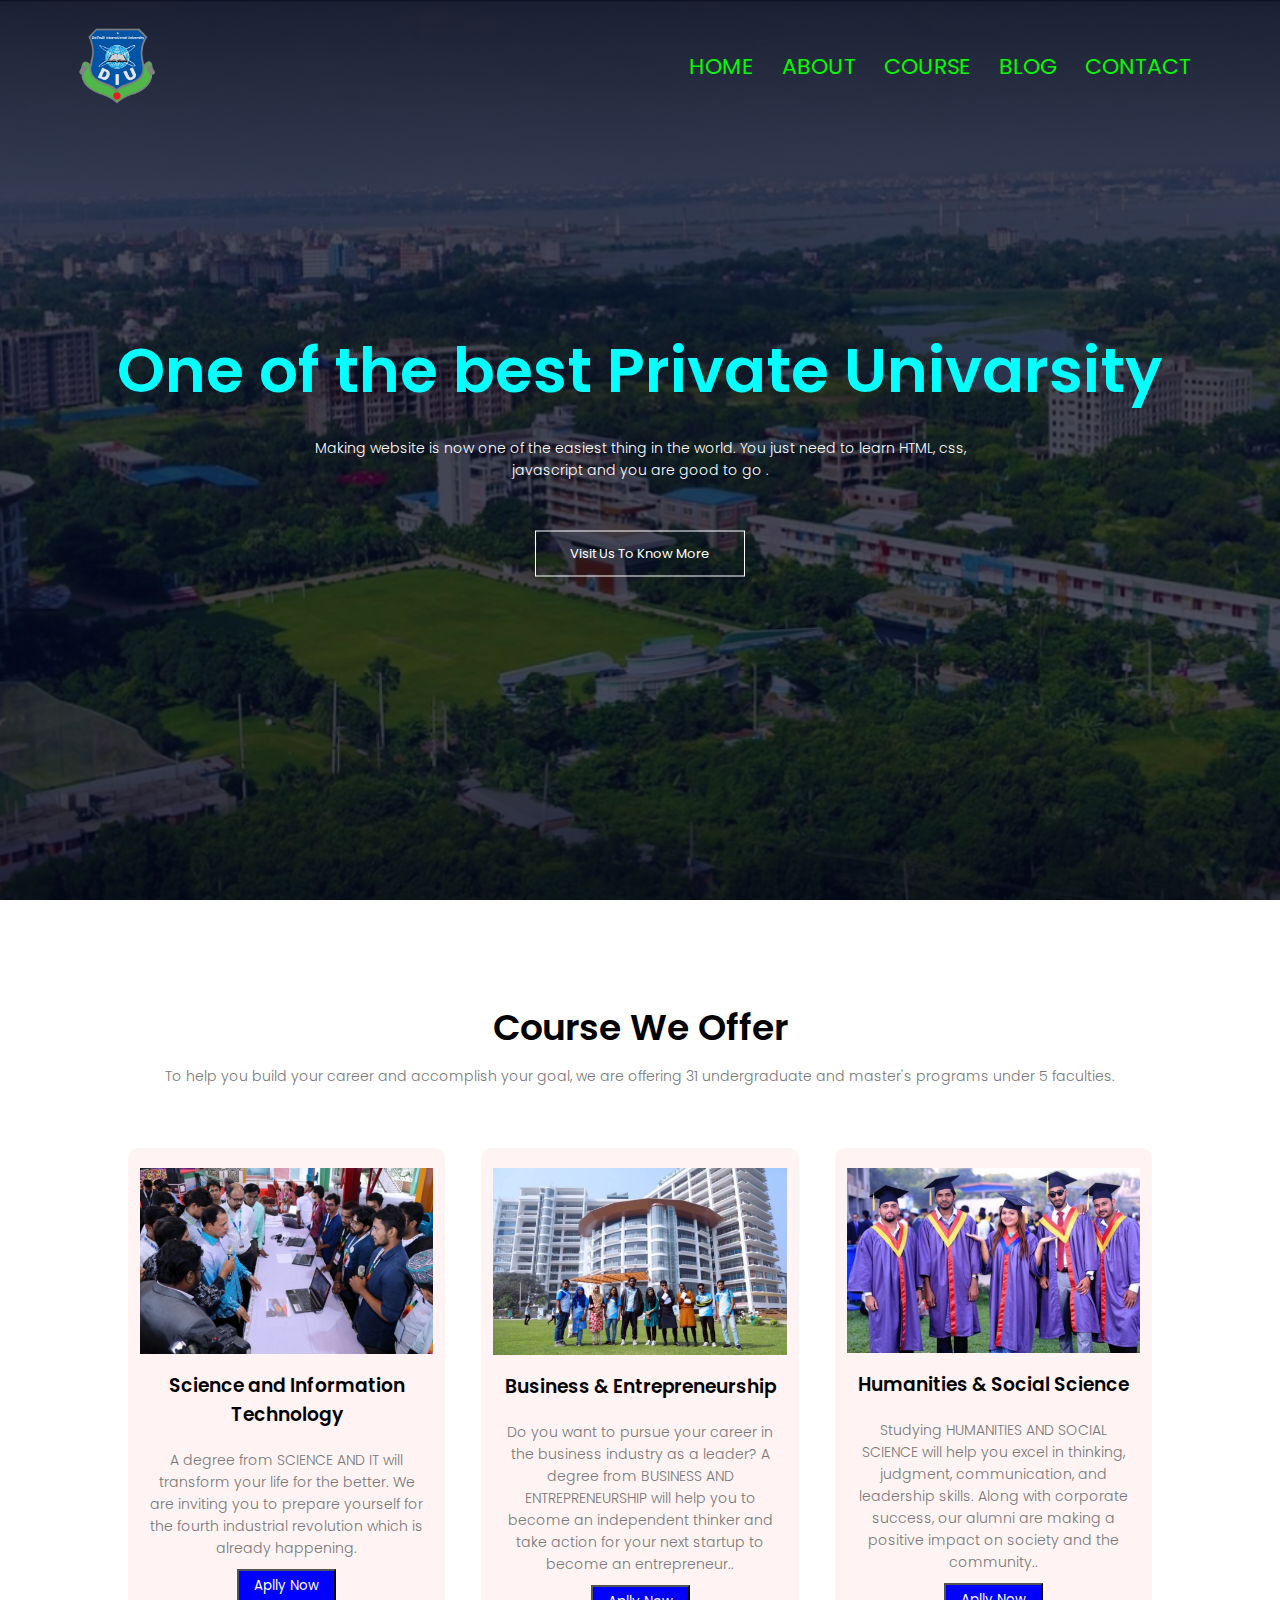
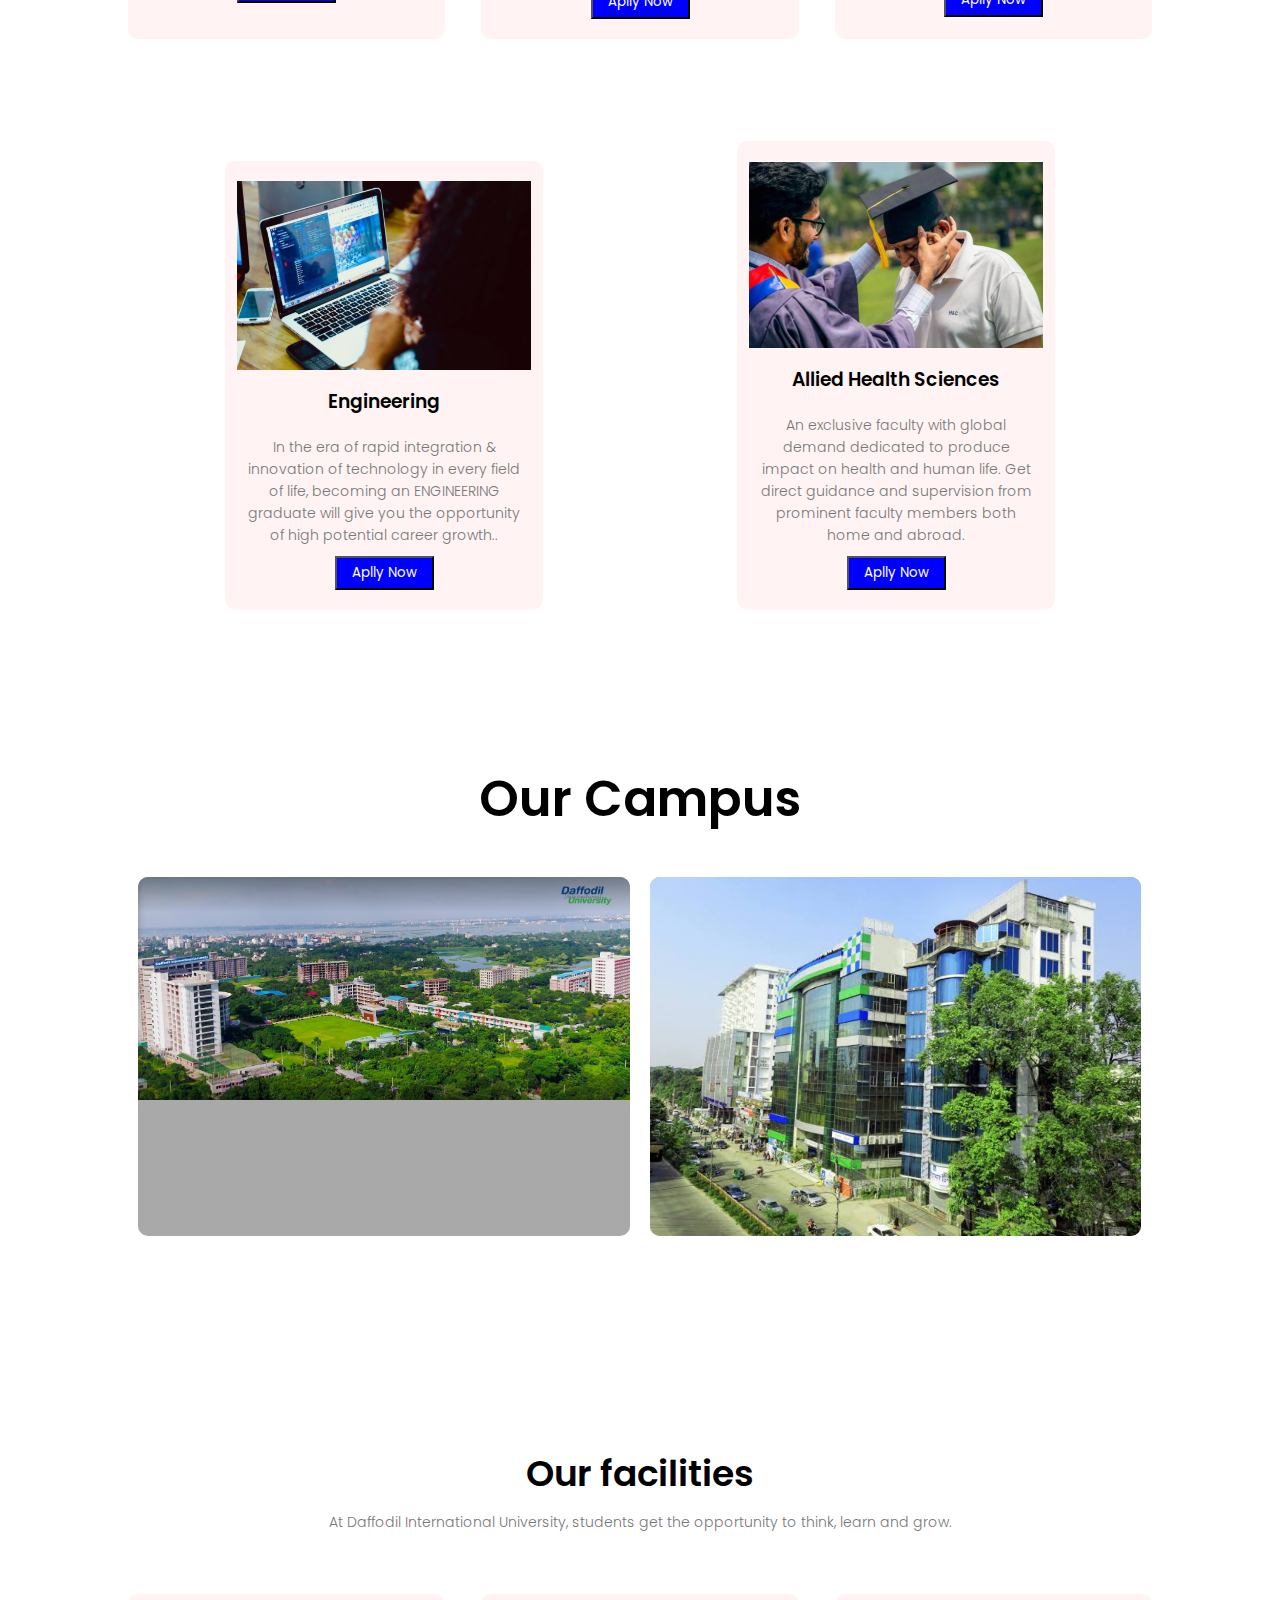
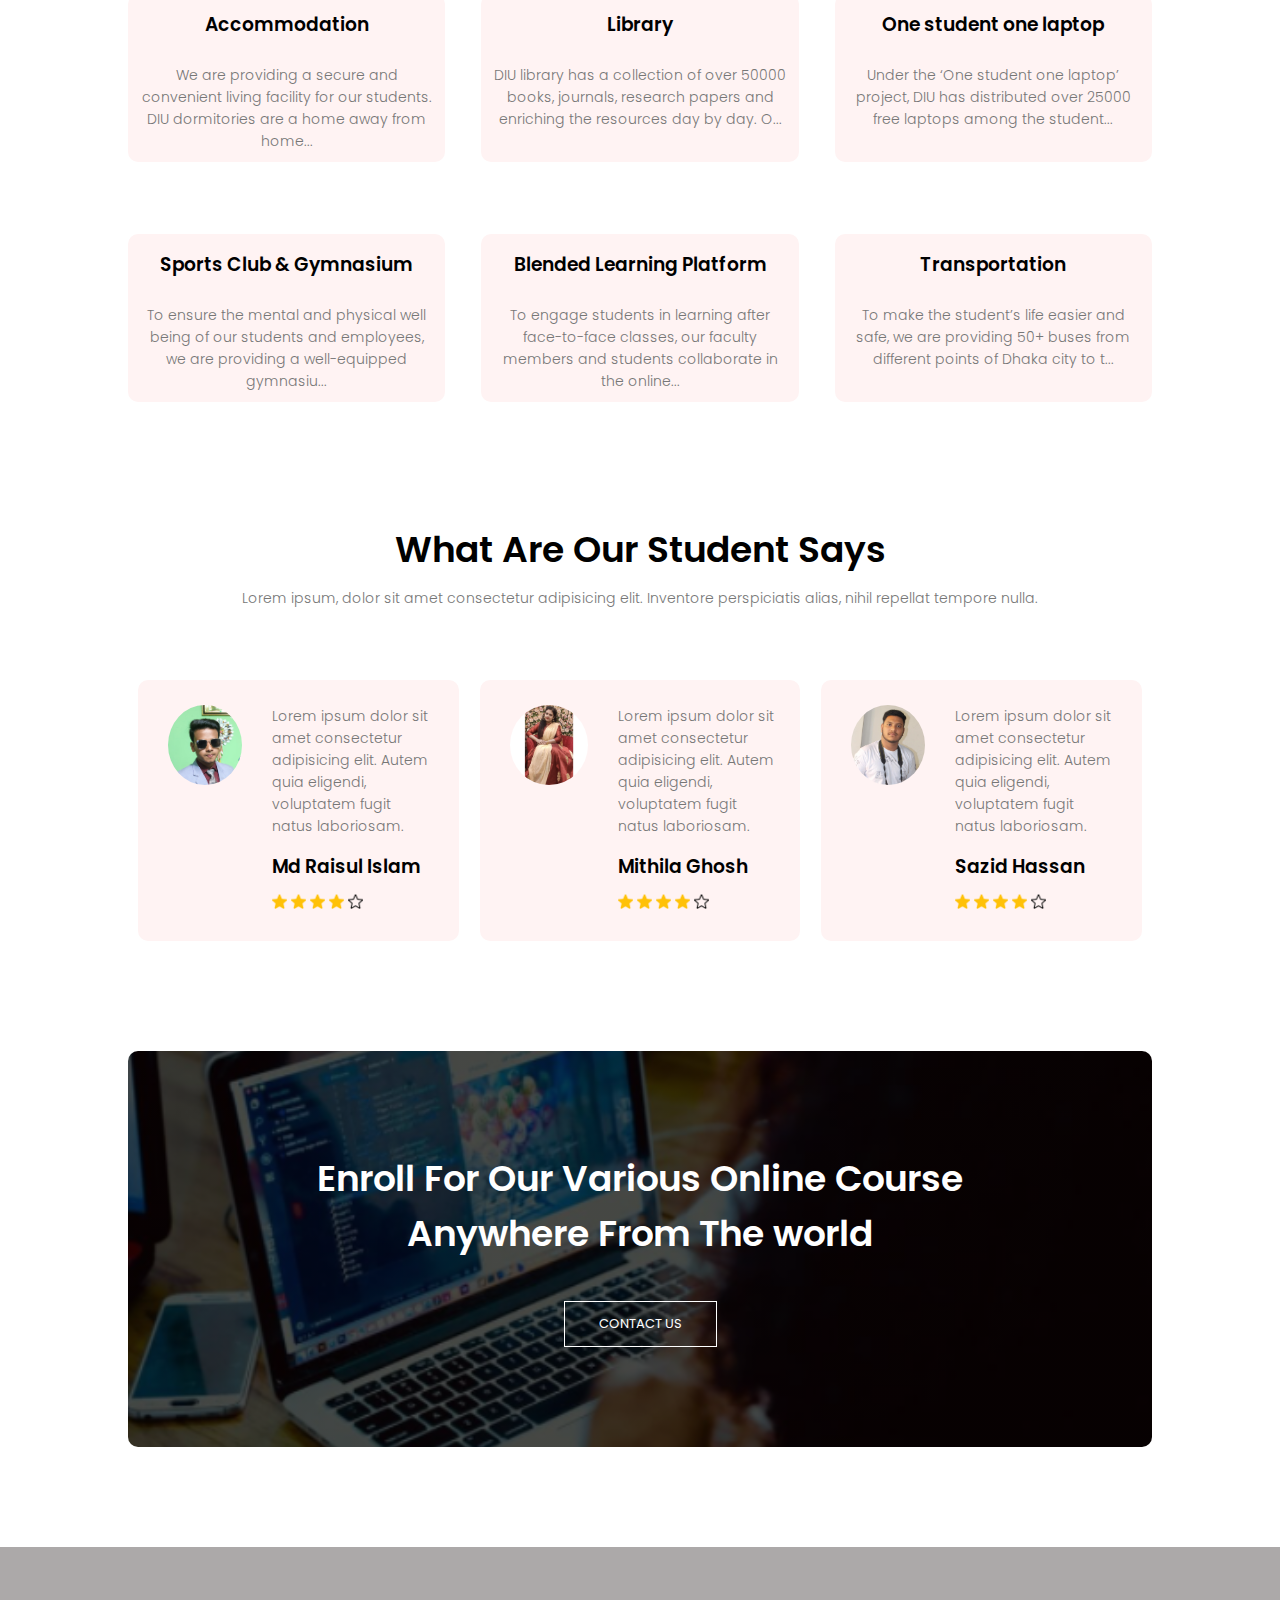
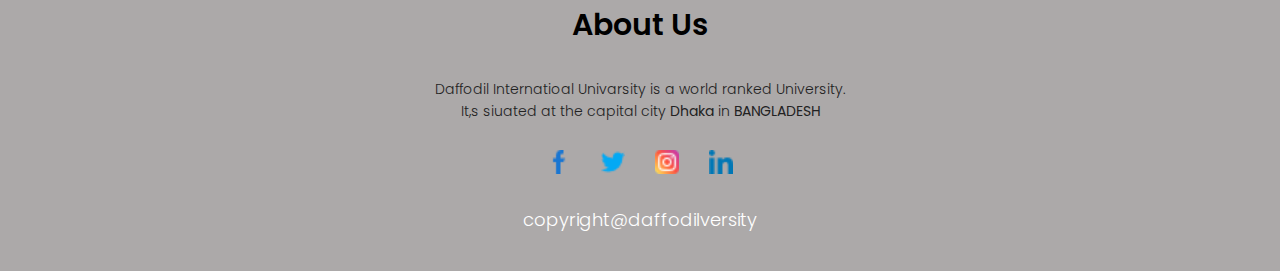
<file: index.html>
<!DOCTYPE html>
<html lang="en">
<head>
    <meta charset="UTF-8">
    <meta http-equiv="X-UA-Compatible" content="IE=edge">
    <meta name="viewport" content="width=device-width, initial-scale=1.0">
    <title>University website design</title>
    <link rel="stylesheet" href="style.css">
    <link rel="stylesheet" href="responsiv.css">
    <link rel="preconnect" href="https://fonts.googleapis.com">
<link rel="preconnect" href="https://fonts.gstatic.com" crossorigin>
<link href="https://fonts.googleapis.com/css2?family=Poppins:ital,wght@0,100;0,300;0,400;0,600;0,700;1,200&display=swap" rel="stylesheet">


</head>
<body>
    <section class="header">
        <nav>
            <a href="index.html"><img src="image/logo.jpg"></a>
            <div class="nav-links"  id="navlinks">
                <img class="icon" src="image/closeicon.png" onclick="hidemenu()">
                <ul>
                    <li><a href="index.html">HOME</a></li>
                    <li><a href="about.html">ABOUT</a></li>
                    <li><a href="course.html">COURSE</a></li>
                    <li><a href="blog.html">BLOG</a></li>
                    <li><a href="contact.html">CONTACT</a></li>
                </ul>
            </div>
            <img class="menu" src="image/menu icon.png" onclick="showmenu()">
        </nav>
        <div class="text-box">
            <h1>One of the best Private Univarsity</h1>
            <p>Making website is now one of the easiest thing in the world. You just need to learn HTML, css, <br>javascript and you are good to go .</p>
            <a href="" class="hero-btn">Visit Us To Know More</a>
        </div>

    </section>

    <!--course-->

    <section class="course">
        <h1>Course We Offer</h1>
        <p>To help you build your career and accomplish your goal, we are offering 31 undergraduate and master's programs under 5 faculties.</p>

        <div class="row">
            <div class="course-col">
                <img class="fac-img" src="image/sci.png">
                <h3>Science and Information Technology</h3>
                <p>A degree from SCIENCE AND IT will transform your life for the better. We are inviting you to prepare yourself for the fourth industrial revolution which is already happening.</p>
                <button>Aplly Now</button>
            </div>
            <div class="course-col">
                <img class="fac-img" src="image/bba.png">
                <h3>Business & Entrepreneurship</h3>
                <p>Do you want to pursue your career in the business industry as a leader? A degree from BUSINESS AND ENTREPRENEURSHIP will help you to become an independent thinker and take action for your next startup to become an entrepreneur..</p>
                <button>Aplly Now</button>
            </div>
            <div class="course-col">
                <img class="fac-img" src="image/hum.png">
                <h3>Humanities & Social Science</h3>
                <p>Studying HUMANITIES AND SOCIAL SCIENCE will help you excel in thinking, judgment, communication, and leadership skills. Along with corporate success, our alumni are making a positive impact on society and the community..</p>
                <button>Aplly Now</button>
            </div>

        </div>

        <div class="row">

            <div class=" co-col"  class="course-col">
                <img class="fac-img" src="image/ban.png">
                <h3>Engineering</h3>
                <p>In the era of rapid integration & innovation of technology in every field of life, becoming an ENGINEERING graduate will give you the opportunity of high potential career growth..</p>
                <button>Aplly Now</button>
            </div>
            <div class=" co-col" class="course-col">
                <img class="fac-img" src="image/ald.png">
                <h3>Allied Health Sciences</h3>
                <p>An exclusive faculty with global demand dedicated to produce impact on health and human life. Get direct guidance and supervision from prominent faculty members both home and abroad.</p>
                <button>Aplly Now</button>
            </div>


        </div>

    </section>


    <!--Campus-->

    <section class="campus">
        <h1 class="campus-item">Our Campus</h1>
        <div class="campus-row">
            <div class="campus-col">
                <img src="image/per cam.png">
                <div class="layer">
                    <h3>ASHULIA</h3>
                </div>
            </div>

            <div class="campus-col">
                <img src="image/main cam.png">
                <div class="layer">
                    <h3>DHANMONDI</h3>
                </div>
            </div>
        </div>

    </section>


        <!--facilities-->

        <section class="facilities">
            <h1>Our facilities</h1>
            <p>At Daffodil International University, students get the opportunity to think, learn and grow.</p>
            <div class="row">

                <div class="facilities-col">
                    <h3>Accommodation</h3>
                    <p>We are providing a secure and convenient living facility for our students. DIU dormitories are a home away from home...</p>
                </div>

                <div class="facilities-col">
                    <h3>Library</h3>
                    <p>DIU library has a collection of over 50000 books, journals, research papers and enriching the resources day by day. O...</p>
                </div>

                <div class="facilities-col">
                    <h3>One student one laptop</h3>
                    <p>Under the ‘One student one laptop’ project, DIU has distributed over 25000 free laptops among the student...</p>
                </div>




            </div>
            <div class="row">

                <div class="facilities-col">
                    <h3>Sports Club & Gymnasium</h3>
                    <p>To ensure the mental and physical well being of our students and employees, we are providing a well-equipped gymnasiu...</p>
                </div>

                <div class="facilities-col">
                    <h3>Blended Learning Platform</h3>
                    <p>To engage students in learning after face-to-face classes, our faculty members and students collaborate in the online...</p>
                </div>

                <div class="facilities-col">
                    <h3>Transportation</h3>
                    <p>To make the student’s life easier and safe, we are providing 50+ buses from different points of Dhaka city to t...</p>
                </div>

            </div>


        </section>


        <!--testimonials-->

        <section class="testimonial">
            <h1>What Are Our Student Says</h1>
            <p>Lorem ipsum, dolor sit amet consectetur adipisicing elit. Inventore perspiciatis alias, nihil repellat tempore nulla.</p>

            <div class="row">

                <div class="testimonial-col">
                    <img class="pro-pic" src="image/hridoy.jpg">
                    <div>
                        <p>Lorem ipsum dolor sit amet consectetur adipisicing elit. Autem quia eligendi, voluptatem fugit natus laboriosam.</p>
                        <h3>Md Raisul Islam</h3>
                        <img class="star-icon" src="image/star.png">
                        <img class="star-icon" src="image/star.png">
                        <img class="star-icon" src="image/star.png">
                        <img class="star-icon" src="image/star.png">
                        <img class="star-icon" src="image/star (1).png">
                    </div>
                    
                </div>

                <div class="testimonial-col">
                    <img class="pro-pic" src="image/mithila.jpg">
                    <div>
                        <p>Lorem ipsum dolor sit amet consectetur adipisicing elit. Autem quia eligendi, voluptatem fugit natus laboriosam.</p>
                        <h3>Mithila Ghosh</h3>
                        <img class="star-icon" src="image/star.png">
                        <img class="star-icon" src="image/star.png">
                        <img class="star-icon" src="image/star.png">
                        <img class="star-icon" src="image/star.png">
                        <img class="star-icon" src="image/star (1).png">
                    </div>
                </div>
                <div class="testimonial-col">
                    <img class="pro-pic" src="image/sajid.jpg">
                    <div>
                        <p>Lorem ipsum dolor sit amet consectetur adipisicing elit. Autem quia eligendi, voluptatem fugit natus laboriosam.</p>
                        <h3>Sazid Hassan</h3>
                        <img class="star-icon" src="image/star.png">
                        <img class="star-icon" src="image/star.png">
                        <img class="star-icon" src="image/star.png">
                        <img class="star-icon" src="image/star.png">
                        <img class="star-icon" src="image/star (1).png">
                    </div>
                </div>

            </div>


        </section>

        <!--callto action -->


            <section class="cta">
                <h1>Enroll For Our Various Online Course <br> Anywhere From The world</h1>
                <a class="hero-btn" href="">CONTACT US</a>
            </section>



            <!--footer-->

            <section class="footer">
                <h3>About Us</h3>
                <p>Daffodil Internatioal Univarsity  is a world ranked University.<br>It,s siuated at the capital city <b>Dhaka</b> in <b>BANGLADESH</b>
                </p>
                <div>
                    <img src="image/facebook.png">
                    <img src="image/twitter (1).png">
                    <img src="image/instagram.png">
                    <img src="image/linkedin.png">
                    <p class="copyright">copyright@daffodilversity</p>
                </div>
            </section>












<!--     javascript file   -->



    <script>
        var navlinks = document.getElementById("navlinks")
        function showmenu(){
            navlinks.style.right = "0";
        }
        function hidemenu(){
            navlinks.style.right = "-200";
        }
    </script>
    
</body>
</html>
</file>
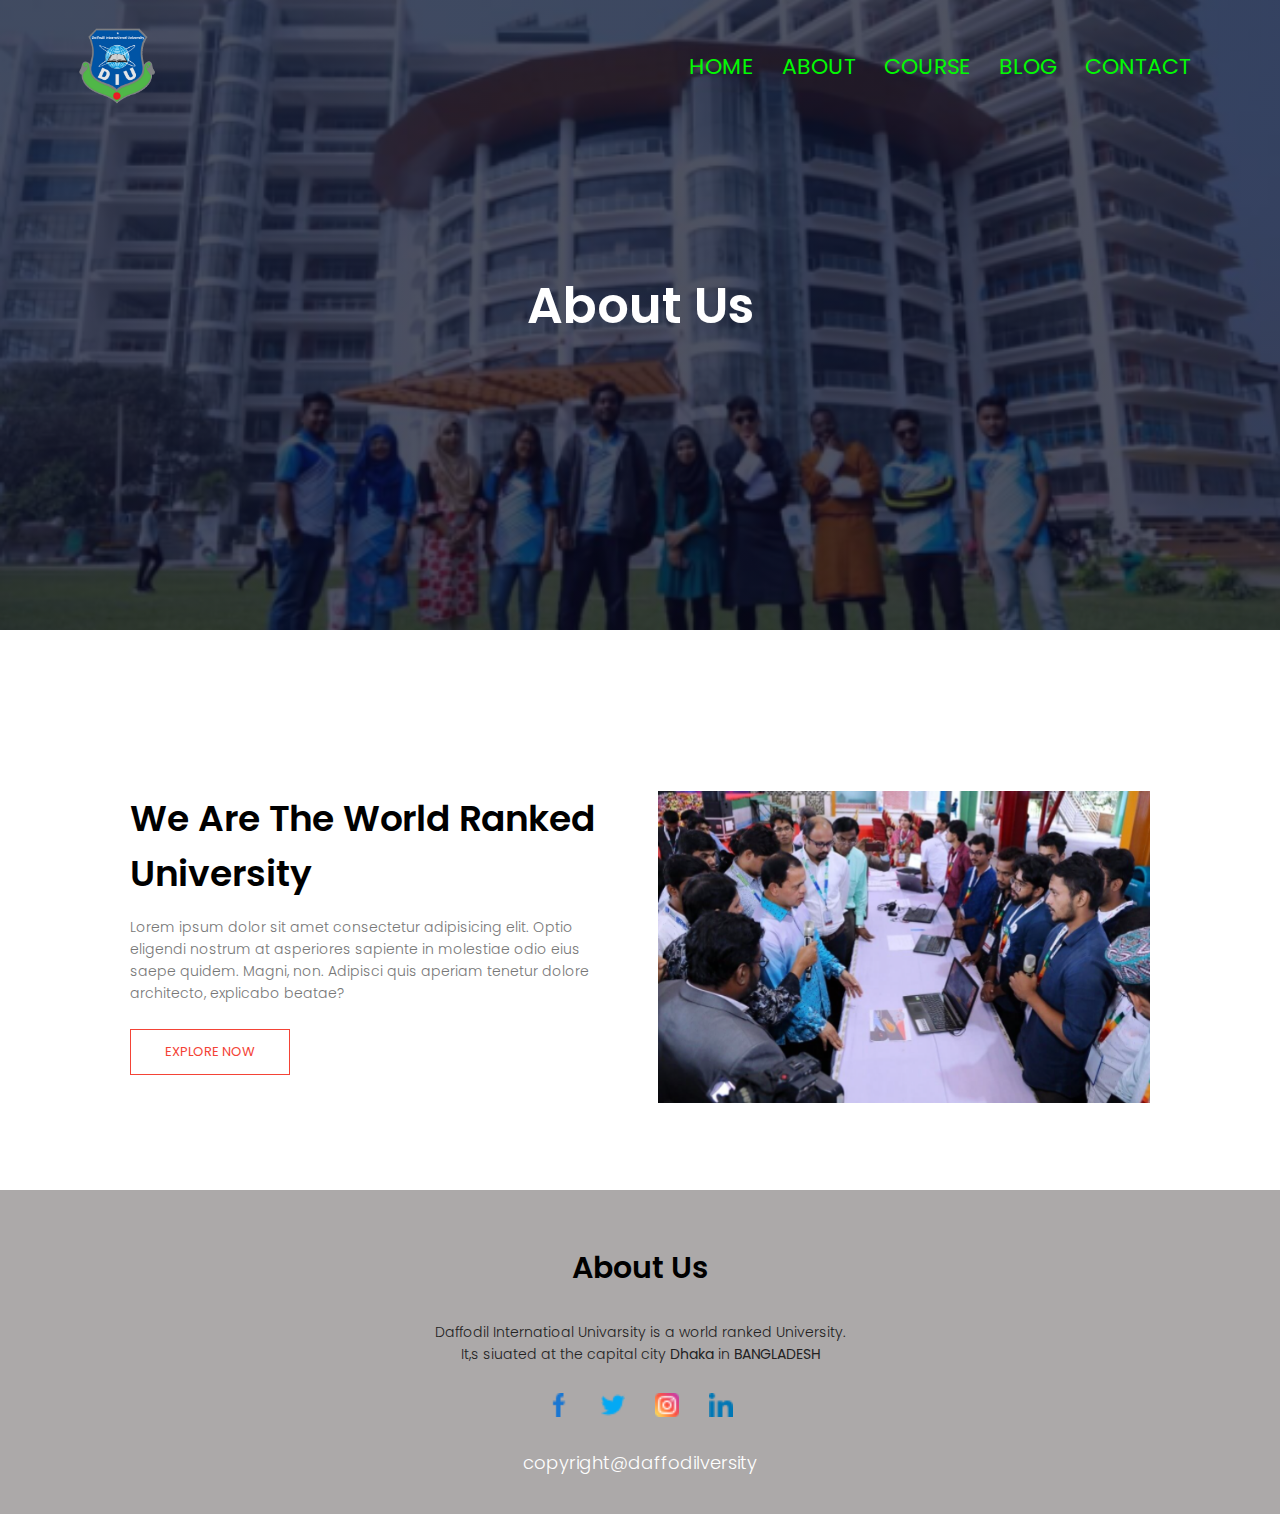
<file: about.html>
<!DOCTYPE html>
<html lang="en">
<head>
    <meta charset="UTF-8">
    <meta http-equiv="X-UA-Compatible" content="IE=edge">
    <meta name="viewport" content="width=device-width, initial-scale=1.0">
    <title>University website design</title>
    <link rel="stylesheet" href="style.css">
    <link rel="stylesheet" href="responsiv.css">
    <link rel="preconnect" href="https://fonts.googleapis.com">
<link rel="preconnect" href="https://fonts.gstatic.com" crossorigin>
<link href="https://fonts.googleapis.com/css2?family=Poppins:ital,wght@0,100;0,300;0,400;0,600;0,700;1,200&display=swap" rel="stylesheet">


</head>
<body>
    <section class="sub-header">
        <nav>
            <a href="index.html"><img src="image/logo.jpg"></a>
            <div class="nav-links"  id="navlinks">
                <img class="icon" src="image/closeicon.png" onclick="hidemenu()">
                <ul>
                    <li><a href="index.html">HOME</a></li>
                    <li><a href="about.html">ABOUT</a></li>
                    <li><a href="course.html">COURSE</a></li>
                    <li><a href="blog.html">BLOG</a></li>
                    <li><a href="contact.html">CONTACT</a></li>
                </ul>
            </div>
            <img class="menu" src="image/menu icon.png" onclick="showmenu()">
        </nav>

        <h1>About Us</h1>

    </section>


    <!--about us-->

    <section class="about-us">
        <div class="row">
            <div class="about-col">
                <h1>We Are The World Ranked University</h1>
                <p>Lorem ipsum dolor sit amet consectetur adipisicing elit. Optio eligendi nostrum at asperiores sapiente in molestiae odio eius saepe quidem. Magni, non. Adipisci quis aperiam tenetur dolore architecto, explicabo beatae?</p>
                <a class="hero-btn red-btn" href="">EXPLORE NOW</a>

            </div>

            <div class="about-col">
                <img src="image/sci.png">
                
            </div>
        </div>
    </section>



            <!--footer-->

            <section class="footer">
                <h3>About Us</h3>
                <p>Daffodil Internatioal Univarsity  is a world ranked University.<br>It,s siuated at the capital city <b>Dhaka</b> in <b>BANGLADESH</b>
                </p>
                <div>
                    <img src="image/facebook.png">
                    <img src="image/twitter (1).png">
                    <img src="image/instagram.png">
                    <img src="image/linkedin.png">
                    <p class="copyright">copyright@daffodilversity</p>
                </div>
            </section>
















    <script>
        var navlinks = document.getElementById("navlinks")
        function showmenu(){
            navlinks.style.right = "0";
        }
        function hidemenu(){
            navlinks.style.right = "-200";
        }
    </script>
    
</body>
</html>
</file>
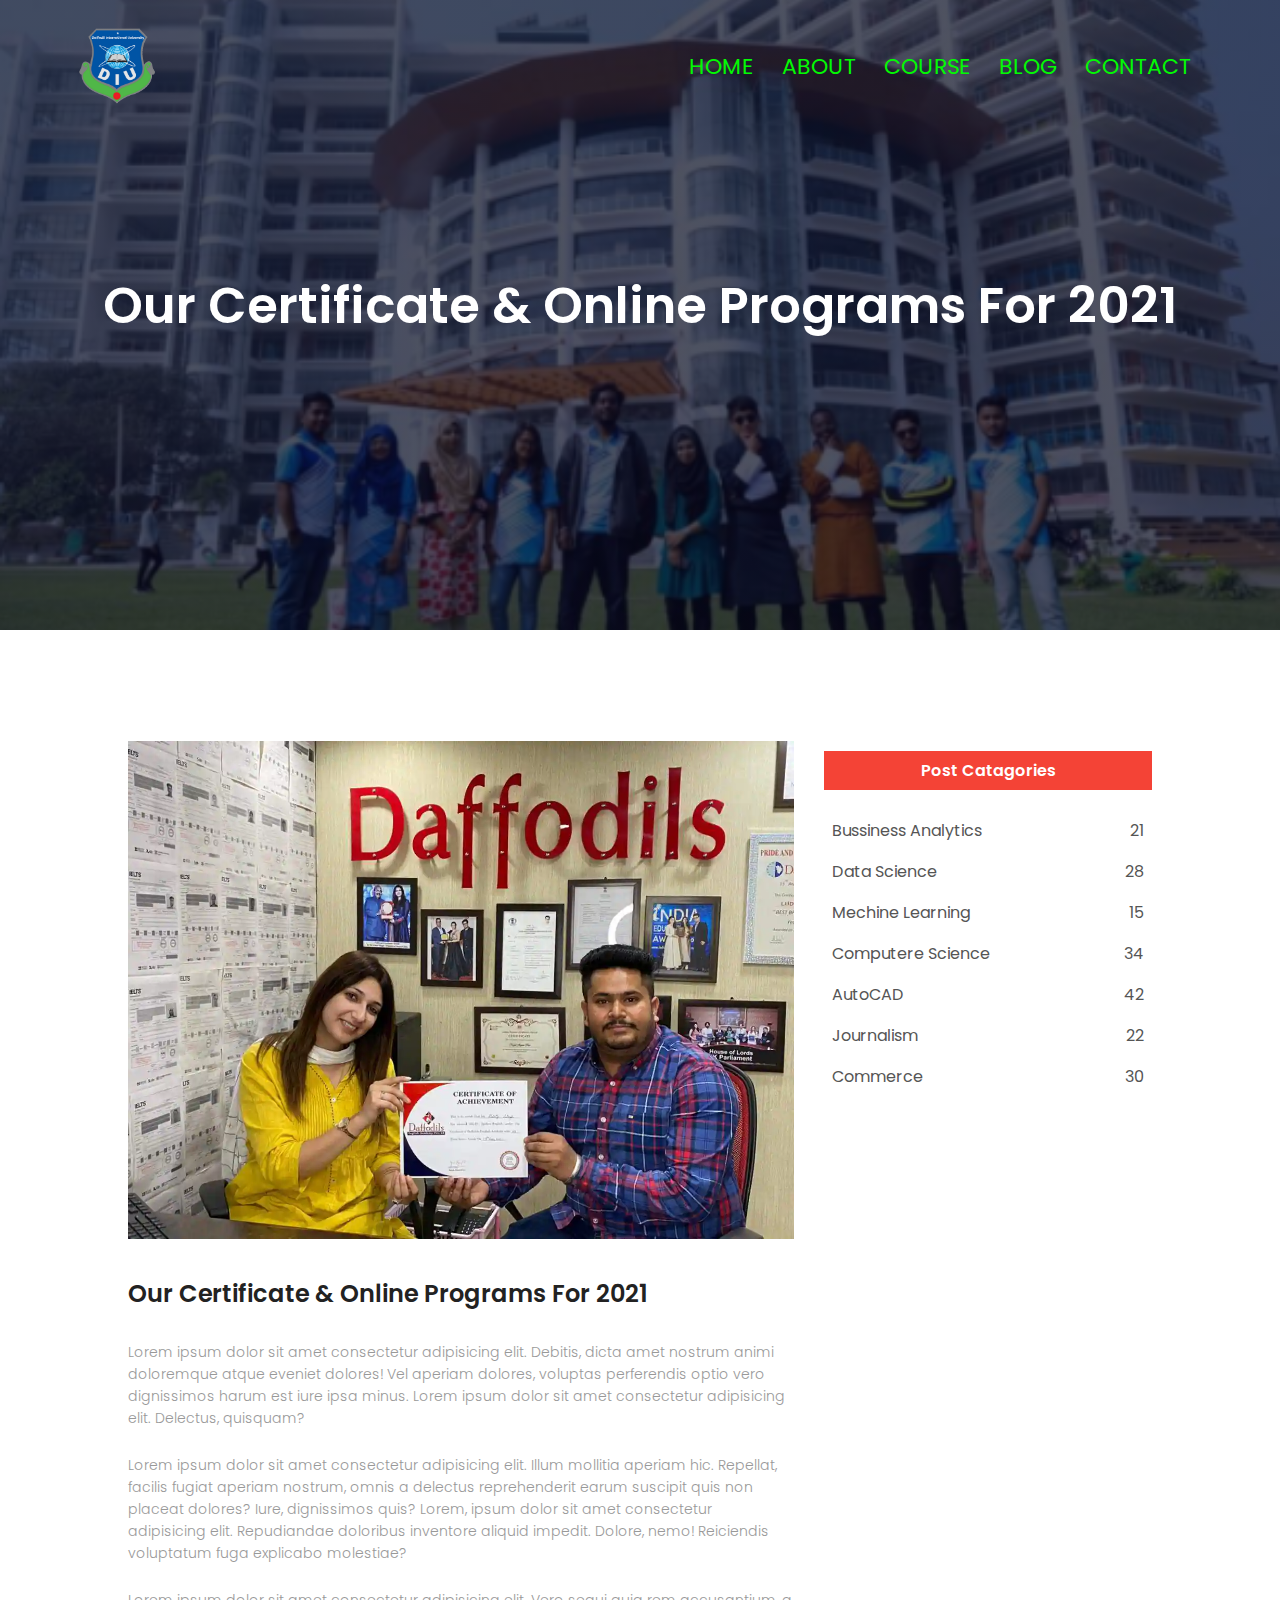
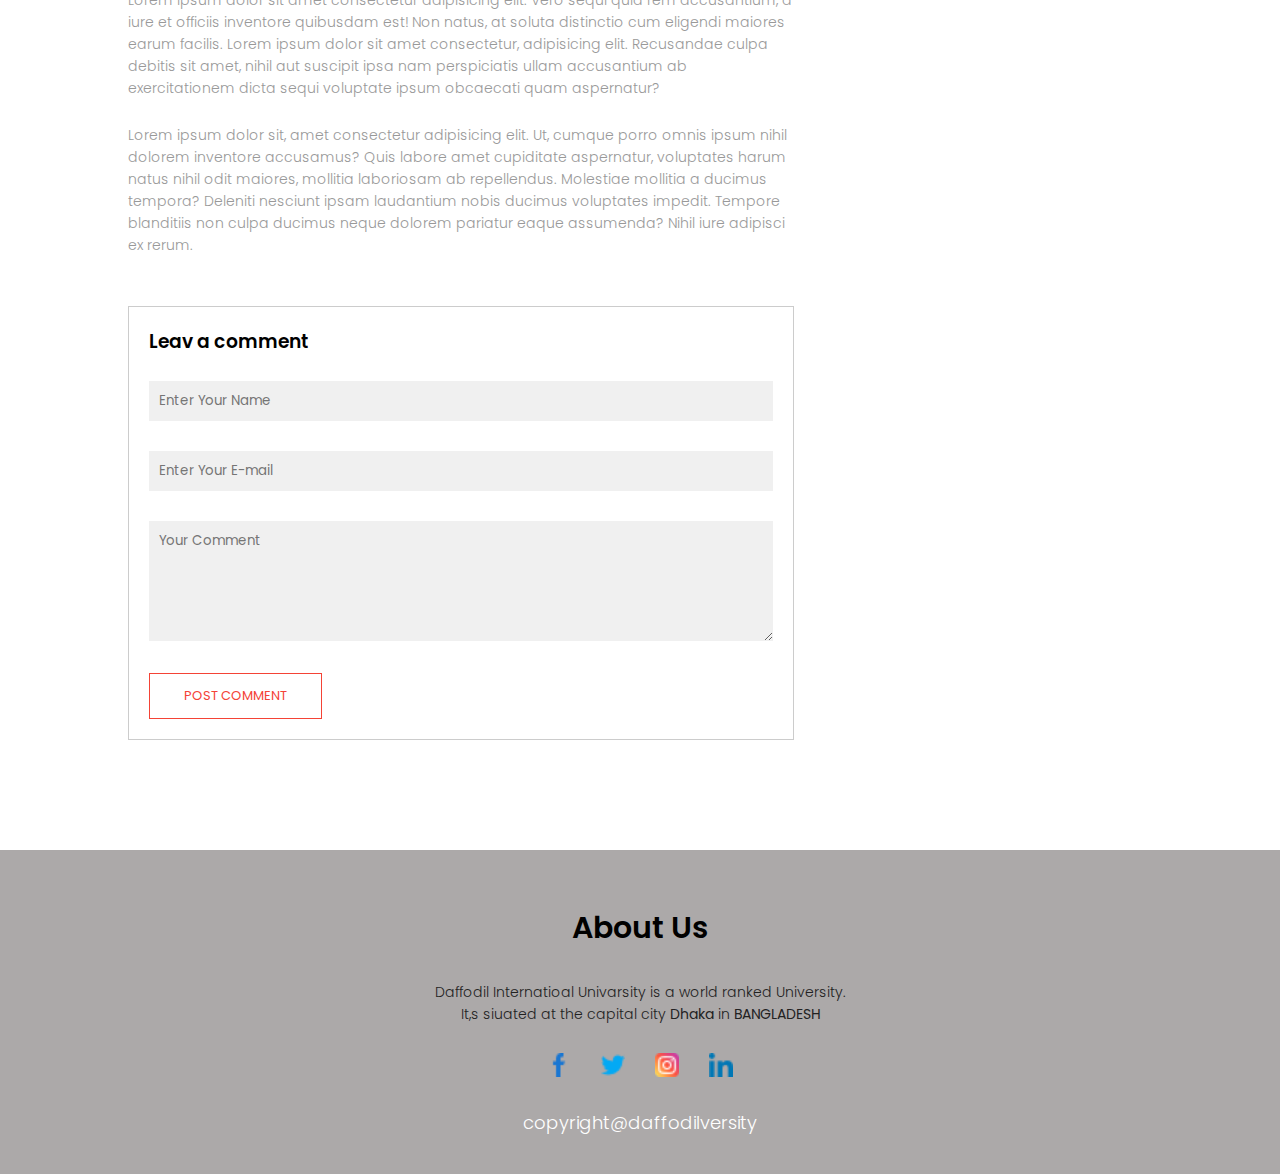
<file: blog.html>
<!DOCTYPE html>
<html lang="en">
<head>
    <meta charset="UTF-8">
    <meta http-equiv="X-UA-Compatible" content="IE=edge">
    <meta name="viewport" content="width=device-width, initial-scale=1.0">
    <title>University website design</title>
    <link rel="stylesheet" href="style.css">
    <link rel="stylesheet" href="responsiv.css">
    <link rel="preconnect" href="https://fonts.googleapis.com">
<link rel="preconnect" href="https://fonts.gstatic.com" crossorigin>
<link href="https://fonts.googleapis.com/css2?family=Poppins:ital,wght@0,100;0,300;0,400;0,600;0,700;1,200&display=swap" rel="stylesheet">


</head>
<body>
    <section class="sub-header">
        <nav>
            <a href="index.html"><img src="image/logo.jpg"></a>
            <div class="nav-links"  id="navlinks">
                <img class="icon" src="image/closeicon.png" onclick="hidemenu()">
                <ul>
                    <li><a href="index.html">HOME</a></li>
                    <li><a href="about.html">ABOUT</a></li>
                    <li><a href="course.html">COURSE</a></li>
                    <li><a href="blog.html">BLOG</a></li>
                    <li><a href="contact.html">CONTACT</a></li>
                </ul>
            </div>
            <img class="menu" src="image/menu icon.png" onclick="showmenu()">
        </nav>

        <h1>Our Certificate & Online Programs For 2021</h1>

    </section>

    <!--blog-page-->

    <section class="blog-content">
        <div class="row">
            <div class="blog-left">
                <img src="image/certificate.jpg">
                <h2>Our Certificate & Online Programs For 2021</h2>
                <p>Lorem ipsum dolor sit amet consectetur adipisicing elit. Debitis, dicta amet nostrum animi doloremque atque eveniet dolores! Vel aperiam dolores, voluptas perferendis optio vero dignissimos harum est iure ipsa minus. Lorem ipsum dolor sit amet consectetur adipisicing elit. Delectus, quisquam?</p>
                <br>
                <p>Lorem ipsum dolor sit amet consectetur adipisicing elit. Illum mollitia aperiam hic. Repellat, facilis fugiat aperiam nostrum, omnis a delectus reprehenderit earum suscipit quis non placeat dolores? Iure, dignissimos quis? Lorem, ipsum dolor sit amet consectetur adipisicing elit. Repudiandae doloribus inventore aliquid impedit. Dolore, nemo! Reiciendis voluptatum fuga explicabo molestiae?</p>
                <br>
                <p>Lorem ipsum dolor sit amet consectetur adipisicing elit. Vero sequi quia rem accusantium, a iure et officiis inventore quibusdam est! Non natus, at soluta distinctio cum eligendi maiores earum facilis. Lorem ipsum dolor sit amet consectetur, adipisicing elit. Recusandae culpa debitis sit amet, nihil aut suscipit ipsa nam perspiciatis ullam accusantium ab exercitationem dicta sequi voluptate ipsum obcaecati quam aspernatur?</p>
                <br>
                <p>Lorem ipsum dolor sit, amet consectetur adipisicing elit. Ut, cumque porro omnis ipsum nihil dolorem inventore accusamus? Quis labore amet cupiditate aspernatur, voluptates harum natus nihil odit maiores, mollitia laboriosam ab repellendus. Molestiae mollitia a ducimus tempora? Deleniti nesciunt ipsam laudantium nobis ducimus voluptates impedit. Tempore blanditiis non culpa ducimus neque dolorem pariatur eaque assumenda? Nihil iure adipisci ex rerum.</p>


                <div class="comment-box">

                    <h3>Leav a comment</h3>

                    <form class="comment-form">
                        <input type="text" placeholder="Enter Your Name ">
                        <input type="email" placeholder="Enter Your E-mail">
                        <textarea rows="5" placeholder="Your Comment"></textarea>
                        <button class="hero-btn red-btn" type="submit">POST COMMENT</button>
                    </form>

                </div>







            </div>
            <div class="blog-right">
                <h3>Post Catagories</h3>
                <div>
                    <span>Bussiness Analytics</span>
                    <span>21</span>
                </div>

                <div>
                    <span>Data Science</span>
                    <span>28</span>
                </div>

                <div>
                    <span>Mechine Learning</span>
                    <span>15</span>
                </div>

                <div>
                    <span>Computere Science</span>
                    <span>34</span>
                </div>

                <div>
                    <span>AutoCAD</span>
                    <span>42</span>
                </div>

                <div>
                    <span>Journalism</span>
                    <span>22</span>
                </div>

                <div>
                    <span>Commerce</span>
                    <span>30</span>
                </div>

            </div>
        </div>
    </section>


   


            <!--footer-->

            <section class="footer">
                <h3>About Us</h3>
                <p>Daffodil Internatioal Univarsity  is a world ranked University.<br>It,s siuated at the capital city <b>Dhaka</b> in <b>BANGLADESH</b>
                </p>
                <div>
                    <img src="image/facebook.png">
                    <img src="image/twitter (1).png">
                    <img src="image/instagram.png">
                    <img src="image/linkedin.png">
                    <p class="copyright">copyright@daffodilversity</p>
                </div>
            </section>
















    <script>
        var navlinks = document.getElementById("navlinks")
        function showmenu(){
            navlinks.style.right = "0";
        }
        function hidemenu(){
            navlinks.style.right = "-200";
        }
    </script>
    
</body>
</html>
</file>
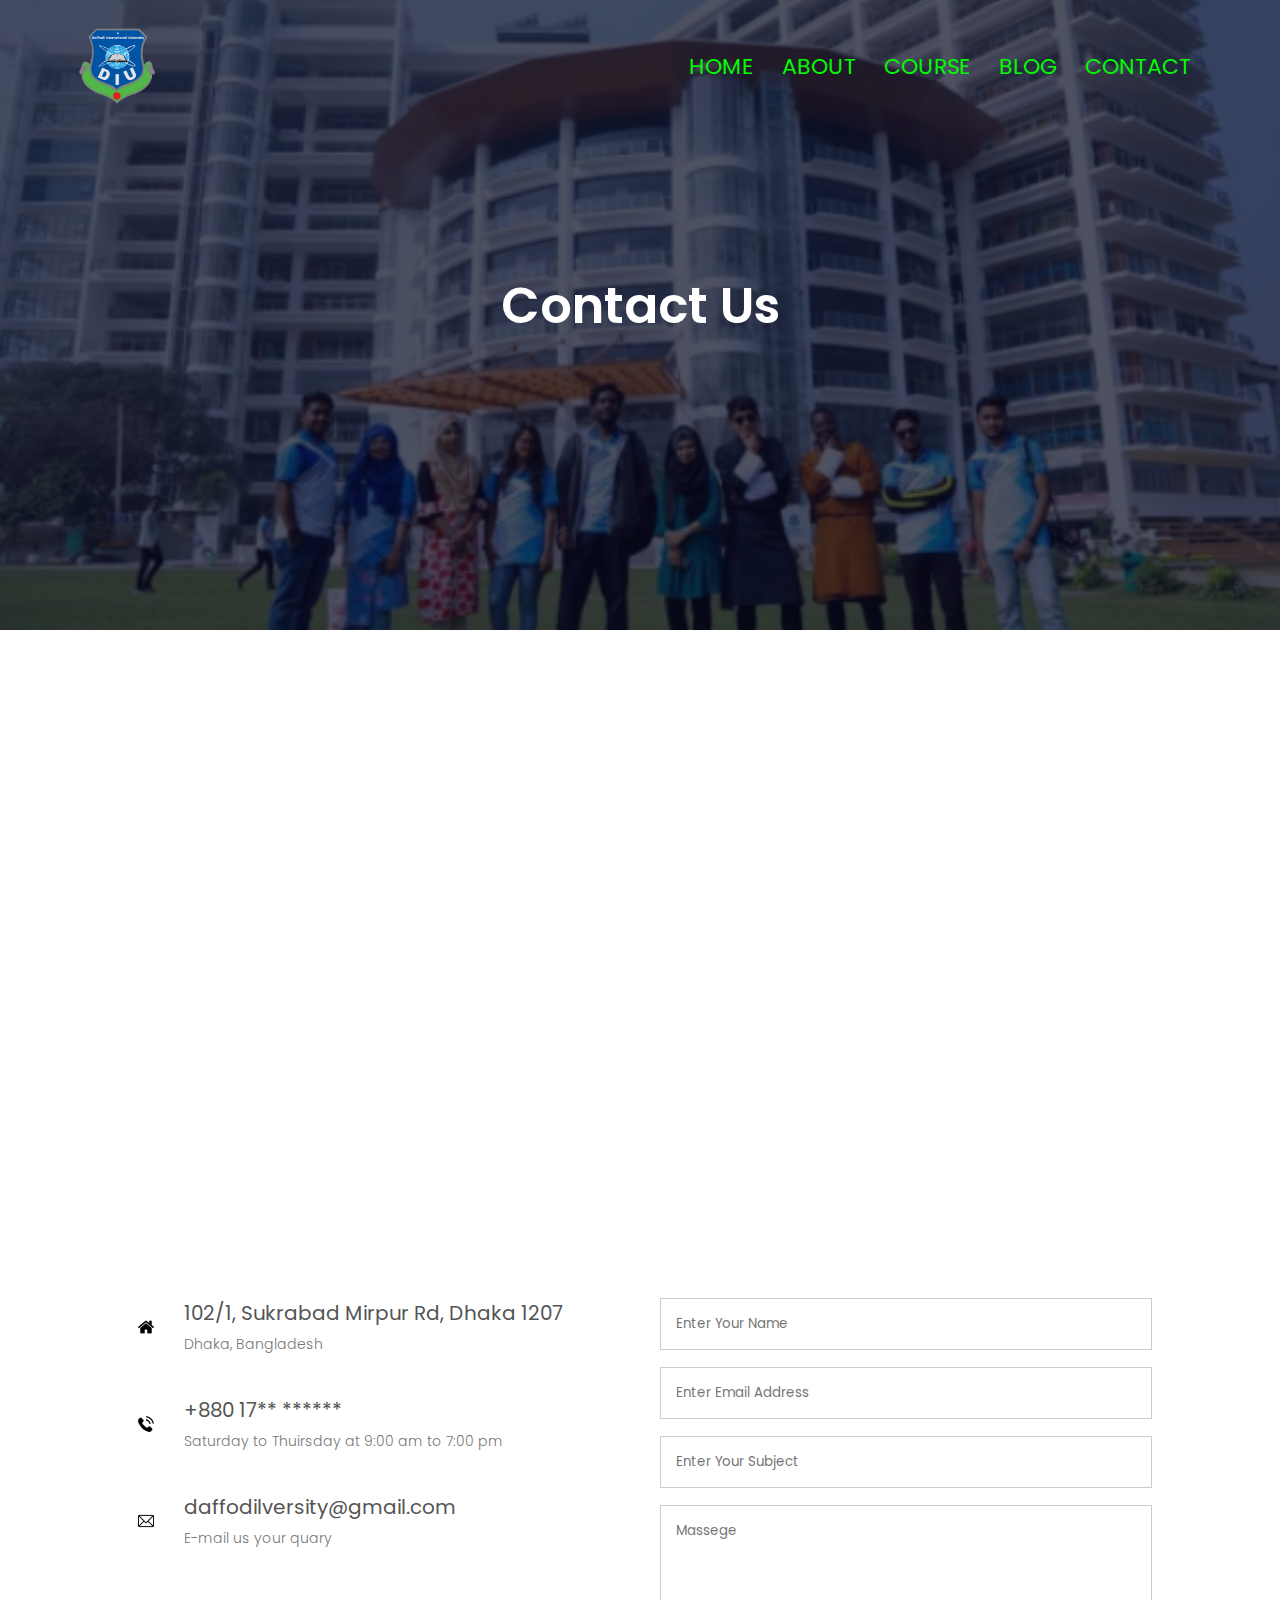
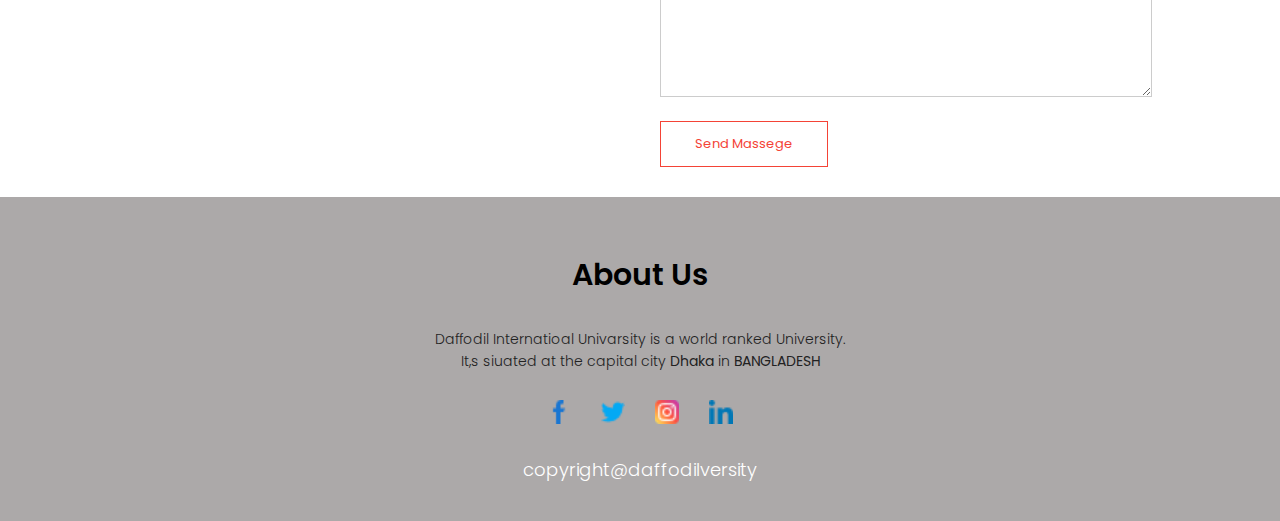
<file: contact.html>
<!DOCTYPE html>
<html lang="en">
<head>
    <meta charset="UTF-8">
    <meta http-equiv="X-UA-Compatible" content="IE=edge">
    <meta name="viewport" content="width=device-width, initial-scale=1.0">
    <title>University website design</title>
    <link rel="stylesheet" href="style.css">
    <link rel="stylesheet" href="responsiv.css">
    <link rel="preconnect" href="https://fonts.googleapis.com">
<link rel="preconnect" href="https://fonts.gstatic.com" crossorigin>
<link href="https://fonts.googleapis.com/css2?family=Poppins:ital,wght@0,100;0,300;0,400;0,600;0,700;1,200&display=swap" rel="stylesheet">


</head>
<body>
    <section class="sub-header">
        <nav>
            <a href="index.html"><img src="image/logo.jpg"></a>
            <div class="nav-links"  id="navlinks">
                <img class="icon" src="image/closeicon.png" onclick="hidemenu()">
                <ul>
                    <li><a href="index.html">HOME</a></li>
                    <li><a href="about.html">ABOUT</a></li>
                    <li><a href="course.html">COURSE</a></li>
                    <li><a href="blog.html">BLOG</a></li>
                    <li><a href="contact.html">CONTACT</a></li>
                </ul>
            </div>
            <img class="menu" src="image/menu icon.png" onclick="showmenu()">
        </nav>

        <h1>Contact Us</h1>

    </section>


    <!--contact us-->

   <section class="location"> 
    <iframe src="https://www.google.com/maps/embed?pb=!1m18!1m12!1m3!1d3651.788556429705!2d90.37417781493316!3d23.75491838458724!2m3!1f0!2f0!3f0!3m2!1i1024!2i768!4f13.1!3m3!1m2!1s0x3755b8ada2664e21%3A0x3c872fd17bc11ddb!2sDaffodil%20International%20University!5e0!3m2!1sen!2sbd!4v1627839673060!5m2!1sen!2sbd" width="600" height="450" style="border:0;" allowfullscreen="" loading="lazy"></iframe>

   </section>

   <section class="contact-us">
    <div class="row">
        <div class="contact-col">
            <div>
                <img class="fa-icon" src="image/home.png">
                <span>
                    <h5>102/1, Sukrabad Mirpur Rd, Dhaka 1207</h5>
                    <p>Dhaka, Bangladesh</p>
                </span>
            </div>
            <div>
                <img class="fa-icon" src="image/telephone.png">
                <span>
                    <h5>+880 17** ****** </h5>
                    <p>Saturday to Thuirsday at 9:00 am to 7:00 pm</p>
                </span>
            </div>
            <div>
                <img class="fa-icon" src="image/email.png">
                <span>
                    <h5>daffodilversity@gmail.com</h5>
                    <p>E-mail us your quary</p>
                </span>
            </div>
        </div>
        <div class="contact-col">
            <form action="form-handler.php" method="post">
                <input type="text" name="name" placeholder="Enter Your Name" required>
                <input type="email" name="email" placeholder="Enter Email Address" required>
                <input type="text" name="subject" placeholder="Enter Your Subject" required>
                <textarea rows="8" name="massege" placeholder="Massege" required></textarea>
                <button type="submit" class="hero-btn red-btn">Send Massege</button>
            </form>
        </div>
    </div>
   </section>



            <!--footer-->

            <section class="footer">
                <h3>About Us</h3>
                <p>Daffodil Internatioal Univarsity  is a world ranked University.<br>It,s siuated at the capital city <b>Dhaka</b> in <b>BANGLADESH</b>
                </p>
                <div>
                    <img src="image/facebook.png">
                    <img src="image/twitter (1).png">
                    <img src="image/instagram.png">
                    <img src="image/linkedin.png">
                    <p class="copyright">copyright@daffodilversity</p>
                </div>
            </section>
















    <script>
        var navlinks = document.getElementById("navlinks")
        function showmenu(){
            navlinks.style.right = "0";
        }
        function hidemenu(){
            navlinks.style.right = "-200";
        }
    </script>
    
</body>
</html>
</file>
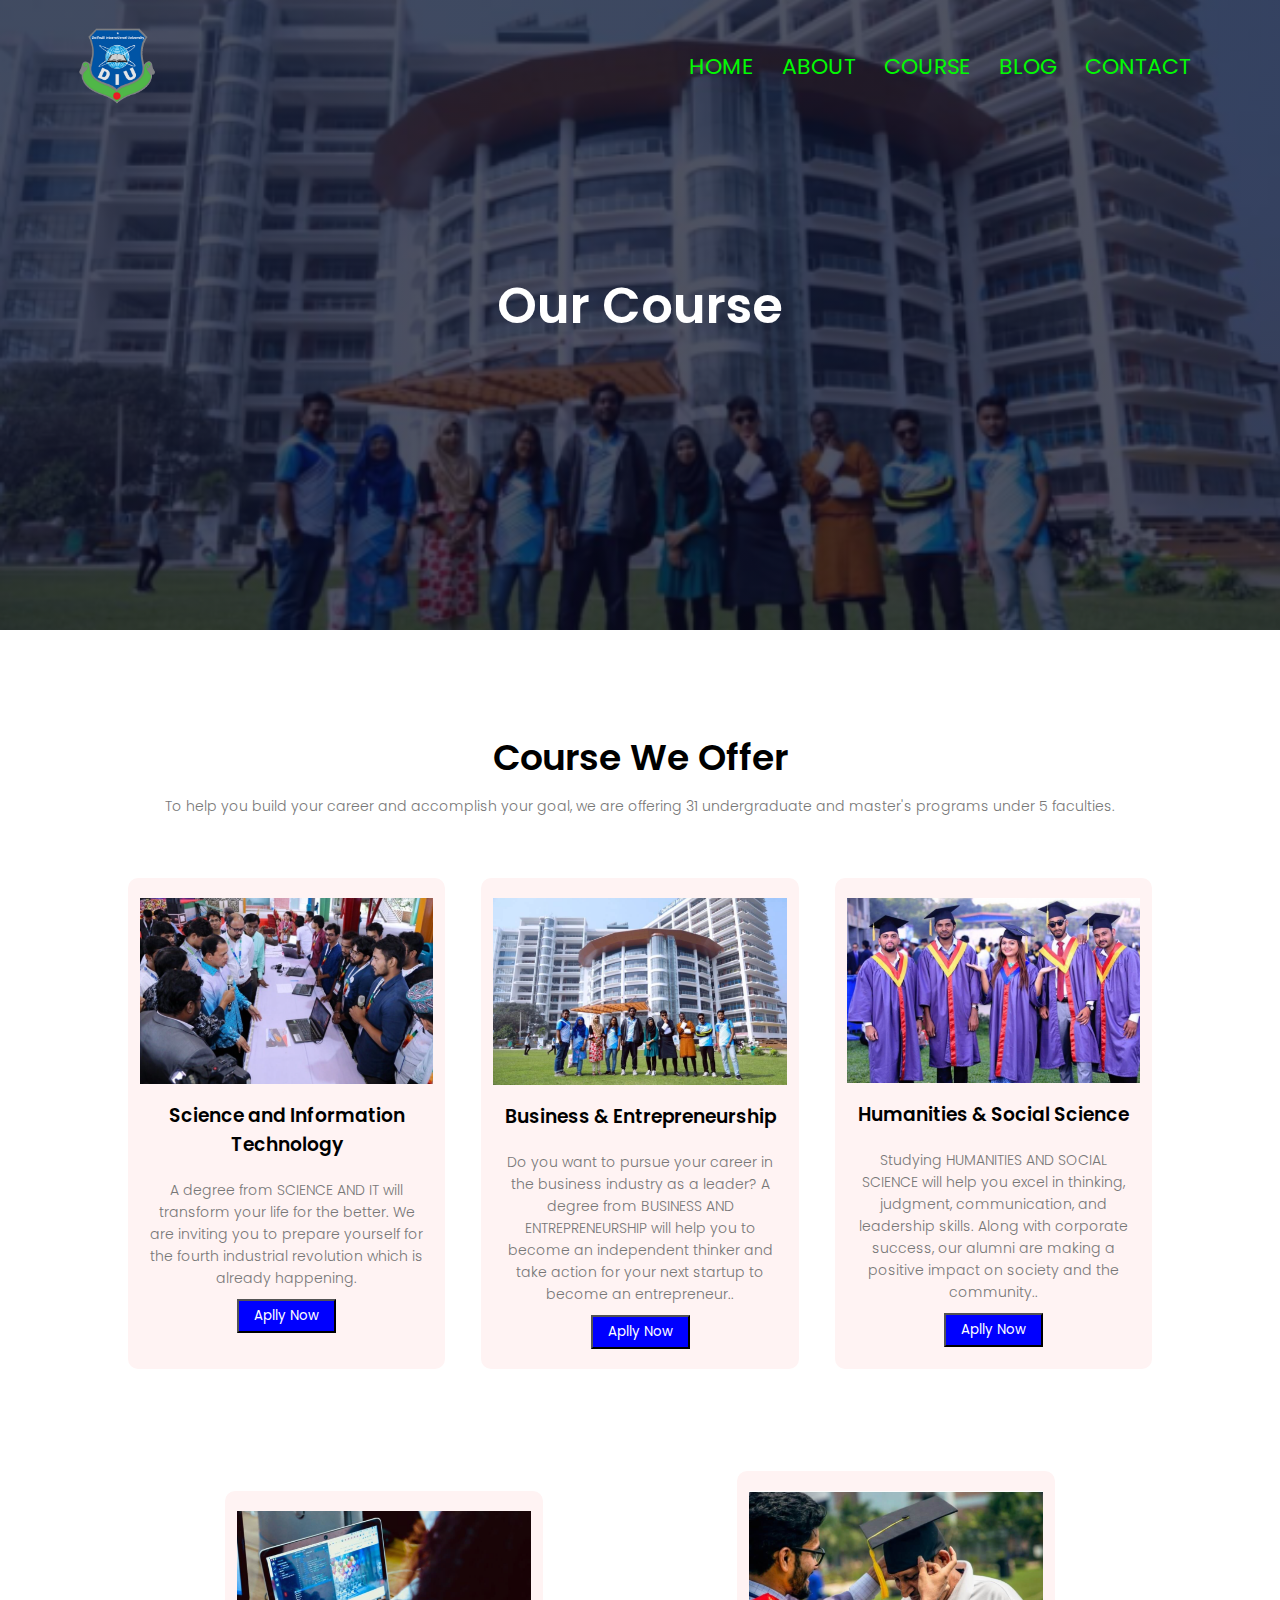
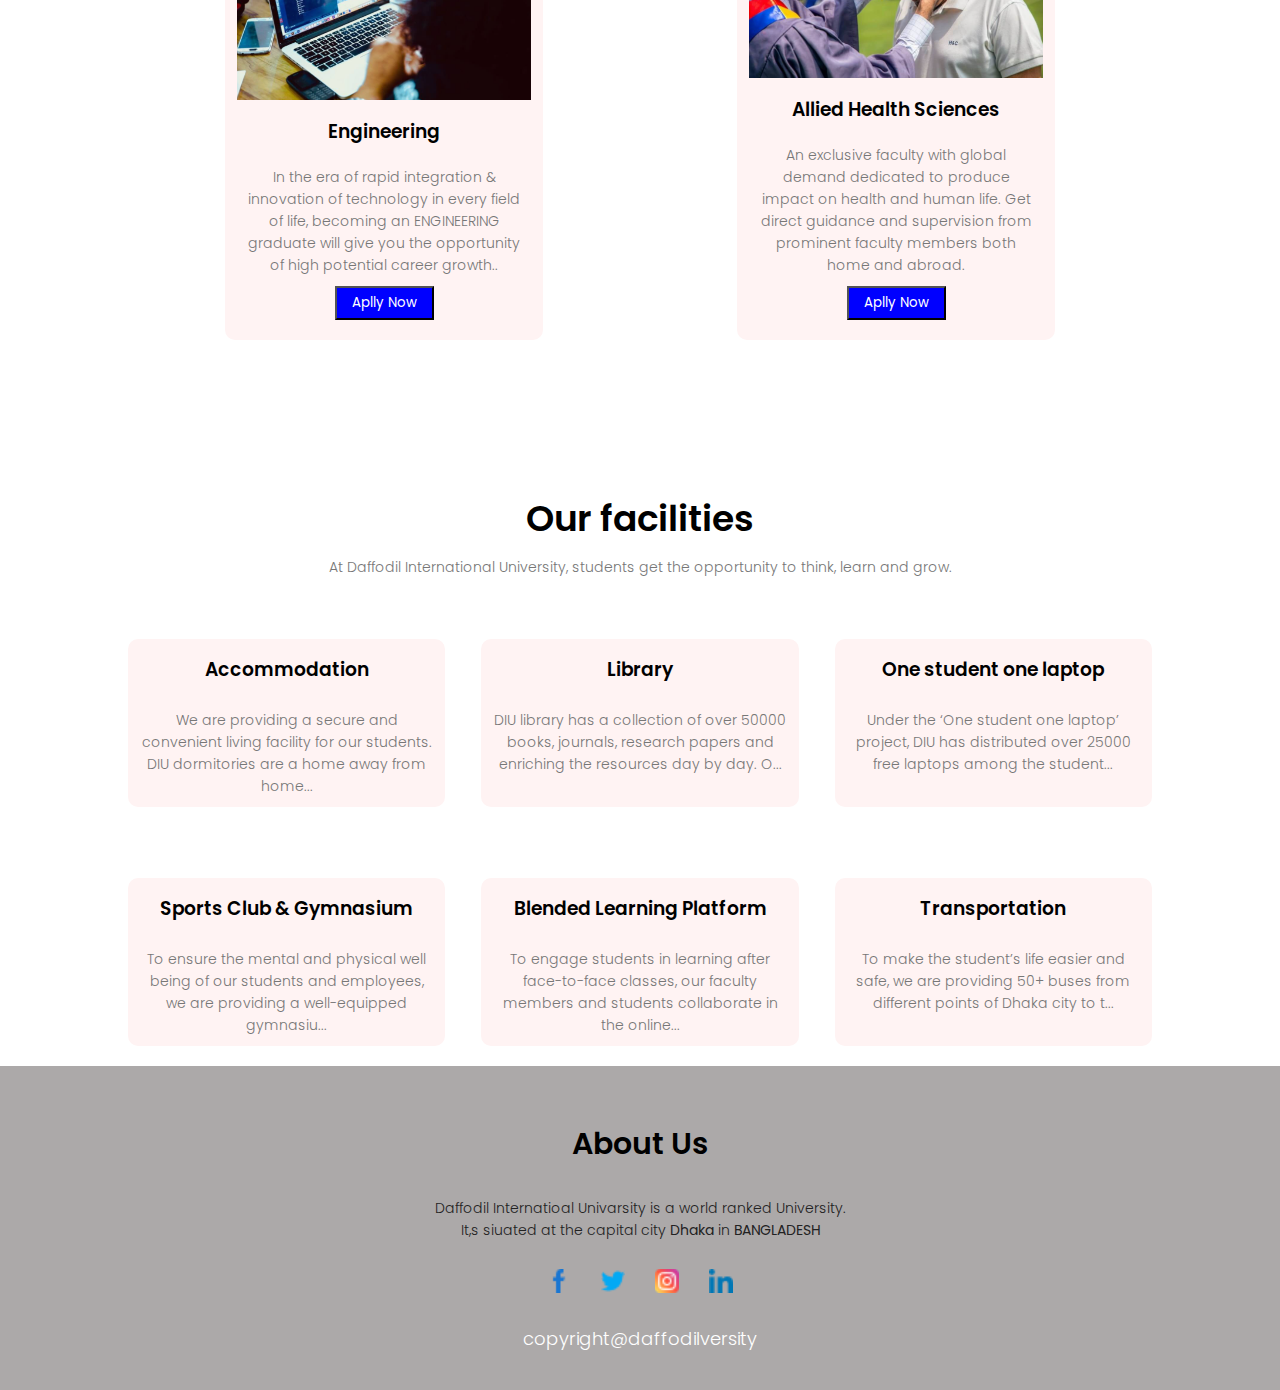
<file: course.html>
<!DOCTYPE html>
<html lang="en">
<head>
    <meta charset="UTF-8">
    <meta http-equiv="X-UA-Compatible" content="IE=edge">
    <meta name="viewport" content="width=device-width, initial-scale=1.0">
    <title>University website design</title>
    <link rel="stylesheet" href="style.css">
    <link rel="stylesheet" href="responsiv.css">
    <link rel="preconnect" href="https://fonts.googleapis.com">
<link rel="preconnect" href="https://fonts.gstatic.com" crossorigin>
<link href="https://fonts.googleapis.com/css2?family=Poppins:ital,wght@0,100;0,300;0,400;0,600;0,700;1,200&display=swap" rel="stylesheet">


</head>
<body>
    <section class="sub-header">
        <nav>
            <a href="index.html"><img src="image/logo.jpg"></a>
            <div class="nav-links"  id="navlinks">
                <img class="icon" src="image/closeicon.png" onclick="hidemenu()">
                <ul>
                    <li><a href="index.html">HOME</a></li>
                    <li><a href="about.html">ABOUT</a></li>
                    <li><a href="course.html">COURSE</a></li>
                    <li><a href="blog.html">BLOG</a></li>
                    <li><a href="contact.html">CONTACT</a></li>
                </ul>
            </div>
            <img class="menu" src="image/menu icon.png" onclick="showmenu()">
        </nav>

        <h1>Our Course</h1>

    </section>


    <!--Our course-->

    <section class="course">
        <h1>Course We Offer</h1>
        <p>To help you build your career and accomplish your goal, we are offering 31 undergraduate and master's programs under 5 faculties.</p>

        <div class="row">
            <div class="course-col">
                <img class="fac-img" src="image/sci.png">
                <h3>Science and Information Technology</h3>
                <p>A degree from SCIENCE AND IT will transform your life for the better. We are inviting you to prepare yourself for the fourth industrial revolution which is already happening.</p>
                <button>Aplly Now</button>
            </div>
            <div class="course-col">
                <img class="fac-img" src="image/bba.png">
                <h3>Business & Entrepreneurship</h3>
                <p>Do you want to pursue your career in the business industry as a leader? A degree from BUSINESS AND ENTREPRENEURSHIP will help you to become an independent thinker and take action for your next startup to become an entrepreneur..</p>
                <button>Aplly Now</button>
            </div>
            <div class="course-col">
                <img class="fac-img" src="image/hum.png">
                <h3>Humanities & Social Science</h3>
                <p>Studying HUMANITIES AND SOCIAL SCIENCE will help you excel in thinking, judgment, communication, and leadership skills. Along with corporate success, our alumni are making a positive impact on society and the community..</p>
                <button>Aplly Now</button>
            </div>

        </div>
        <div class="row">

            <div class=" co-col"  class="course-col">
                <img class="fac-img" src="image/ban.png">
                <h3>Engineering</h3>
                <p>In the era of rapid integration & innovation of technology in every field of life, becoming an ENGINEERING graduate will give you the opportunity of high potential career growth..</p>
                <button>Aplly Now</button>
            </div>
            <div class=" co-col" class="course-col">
                <img class="fac-img" src="image/ald.png">
                <h3>Allied Health Sciences</h3>
                <p>An exclusive faculty with global demand dedicated to produce impact on health and human life. Get direct guidance and supervision from prominent faculty members both home and abroad.</p>
                <button>Aplly Now</button>
            </div>


        </div>

    </section>


    
        <!--facilities-->

        <section class="facilities">
            <h1>Our facilities</h1>
            <p>At Daffodil International University, students get the opportunity to think, learn and grow.</p>
            <div class="row">

                <div class="facilities-col">
                    <h3>Accommodation</h3>
                    <p>We are providing a secure and convenient living facility for our students. DIU dormitories are a home away from home...</p>
                </div>

                <div class="facilities-col">
                    <h3>Library</h3>
                    <p>DIU library has a collection of over 50000 books, journals, research papers and enriching the resources day by day. O...</p>
                </div>

                <div class="facilities-col">
                    <h3>One student one laptop</h3>
                    <p>Under the ‘One student one laptop’ project, DIU has distributed over 25000 free laptops among the student...</p>
                </div>




            </div>
            <div class="row">

                <div class="facilities-col">
                    <h3>Sports Club & Gymnasium</h3>
                    <p>To ensure the mental and physical well being of our students and employees, we are providing a well-equipped gymnasiu...</p>
                </div>

                <div class="facilities-col">
                    <h3>Blended Learning Platform</h3>
                    <p>To engage students in learning after face-to-face classes, our faculty members and students collaborate in the online...</p>
                </div>

                <div class="facilities-col">
                    <h3>Transportation</h3>
                    <p>To make the student’s life easier and safe, we are providing 50+ buses from different points of Dhaka city to t...</p>
                </div>

            </div>


        </section>





            <!--footer-->

            <section class="footer">
                <h3>About Us</h3>
                <p>Daffodil Internatioal Univarsity  is a world ranked University.<br>It,s siuated at the capital city <b>Dhaka</b> in <b>BANGLADESH</b>
                </p>
                <div>
                    <img src="image/facebook.png">
                    <img src="image/twitter (1).png">
                    <img src="image/instagram.png">
                    <img src="image/linkedin.png">
                    <p class="copyright">copyright@daffodilversity</p>
                </div>
            </section>
















    <script>
        var navlinks = document.getElementById("navlinks")
        function showmenu(){
            navlinks.style.right = "0";
        }
        function hidemenu(){
            navlinks.style.right = "-200";
        }
    </script>
    
</body>
</html>
</file>
<file: style.css>
*{
    margin: 0;
    padding: 0;
    font-family: 'Poppins', sans-serif;

}
.header{
    min-height: 100vh;
    width: 100%;
    background-image: linear-gradient(rgba(4,9,30,0.7),rgba(4,9,30,0.7)),url('image/diu.jpg');
    background-position: center;
    background-size: cover;
    position: relative;

}
nav{
    display: flex;
    padding: 2% 6%;
    justify-content: space-between;
    align-items: center;
}
nav img{
    width: 80px;
}
.nav-links{
    flex: 1;
    text-align: right;
}
.nav-links ul li{
    list-style: none;
    display: inline-block;
    padding: 8px 12px;
    position: relative;
}
.nav-links ul li a{
    color: rgb(3, 250, 3);
    text-decoration: none;
    font-size: 22px;

}
.nav-links ul li::after{
    content: '';
    width: 0%;
    height: 5px;
    background-color: #e6ff04;
    display: block;
    margin: auto;
    transition: 0.5s;

}
.nav-links ul li:hover::after{
    width: 100%;
}
.icon{
    display: none;

}
.menu{
    width: 30px;
    display: none;

}










.text-box{
    width: 90%;
    color: rgb(5, 255, 255);
    position: absolute;
    top: 50%;
    left: 50%;
    transform: translate(-50%,-50%);
    text-align: center;
}
.text-box h1{
    font-size: 62px;
}
.text-box p{
    margin: 10px 0 40px;
    font-size: 14px;
    color: white;
}

.hero-btn{
    display: inline-block;
    text-decoration: none;
    color: #fff;
    font-size: 13px;
    border: 1px solid #fff;
    padding: 12px 34px;
    background: transparent;
    position: relative;
    cursor: pointer;
}
.hero-btn:hover{
    border: 1px solid #f44336;
    background-color: #f44336;
    transition: 0.5s;
    

}









/*----course----*/


.course{
    width: 80%;
    margin: auto;
    padding-top: 100px;
    text-align: center;
}
h1{
    font-size: 36px;
    font-weight: 600;
}
p{
    color: #777;
    font-size: 14px;
    font-weight: 300;
    line-height: 22px;
    padding: 10px;

}
.fac-img{
    width: 100%;
}
.row{
    margin-top: 5%;
    display: flex;
    justify-content: space-between;
  
}
.course-col{
    flex-basis: 31%;
    background-color: #fff3f3;
    border-radius: 10px;
    margin-bottom: 5%;
    padding: 20px 12px;
    box-sizing: border-box;
    transition: 0.5s;

}
button{
    background-color: blue;
    color: #fff;
    padding: 5px 15px;

}
h3{
    text-align: center;
    font-weight: 600;
    margin: 10px 0;

}
.co-col{
    flex-basis: 31%;
    background-color: #fff3f3;
    border-radius: 10px;
    margin: auto;
    margin-bottom: 5%;
    padding: 20px 12px;
    box-sizing: border-box;
    transition: 0.5s;
}
.course-col:hover{
    box-shadow: 0 0 20px 0px rgba(0,0,0,0.5);
}
.co-col:hover{
    box-shadow: 0 0 20px 0px rgba(0,0,0,0.5);
}







/*----campus----*/

.campus{
    width: 80%;
    margin: auto;
    text-align: center;
    padding-top: 100px;
    padding-bottom: 100px;

}

.campus-row{
    display: flex;
    margin: auto;
    margin-top: 30px;

}

.campus-col{
    flex-basis: 48%;
    border-radius: 10px;
    width: 45%;
    margin-bottom: 30px;
    position: relative;
    overflow: hidden;
    margin: 10px;
    background-color: darkgrey;


}
.campus-item{
    font-size: 50px;
}
.campus-col img{
    width: 100%;
    display: block;
}
.layer{
    background: transparent;
    height: 100%;
    width: 100%;
    position: absolute;
    top: 0;
    left: 0;
    transition: 0.5s;

}

.layer:hover{
    background: rgba(226,0,0,0.7);
}
.layer h3{
    width: 100%;
    font-weight: 500;
    color: #fff;
    font-size: 26px;
    bottom: 0;
    left: 50%;
    transform: translateX(-50%);
    position: absolute;
    opacity: 0;
    transition: 0.5s;

}
.layer:hover h3{
    bottom: 49%;
    opacity: 1;

}





/*----facolities----*/

.facilities{
    width: 80%;
    margin: auto;
    text-align: center;
    padding-top: 100px;
    

}
.facilities-col{
    flex-basis: 31%;
    border-radius: 10px;
    margin-bottom: 20px;
    background-color: #fff3f3;


}
.facilities-col:hover{
    box-shadow: 0 0 20px 0 rgba(0,0,0,0.5);
}
.facilities-col h3{
    margin-top: 16px;
    margin-bottom: 15px;

}


/*----testimonial----*/

.testimonial{
    width: 80%;
    margin: auto;
    padding-top: 100px;
    text-align: center;
}
.testimonial-col{
    flex-basis: 33%;
    border-radius: 10px;
    margin: 1%;
    text-align: left;
    background-color: #fff3f3;
    padding: 25px;
    cursor: pointer;
    display: flex;
    

}
.testimonial-col .pro-pic{
    height: 80px;
    margin-left: 5px;
    margin-right: 30px;
    border-radius: 50%;

}
.testimonial-col p{
    padding: 0;

}
.testimonial-col h3{
    margin-top: 15px;
    text-align: left;
}
.star-icon{
    width: 15px;

}



/*----CTA----*/

.cta{
    margin: 100px auto;
    width: 80%;
    background-image: linear-gradient(rgba(0,0,0,0.7),rgba(0,0,0,0.7)),url('image/ban.png');
    background-position: center;
    background-size: cover;
    border-radius: 10px;
    text-align: center;
    padding: 100px 0;

}
.cta h1{
    color: #fff;
    margin-bottom: 40px;
    padding: 0;

}





/*----footer---*/

.footer{
    width: 100%;
    text-align: center;
    padding: 30px 0;
    background-color: rgb(172, 169, 169);
    color: rgb(0, 0, 0);

}
.footer h3{
    margin-top: 25px;
    margin-bottom: 20px;
    font-weight: 600;
    font-size: 30px;

}
.footer p{
    color: #222;
}
.footer img{
    width: 24px;
    margin: 0 13px;
    padding: 18px 0;
    cursor: pointer;
}
.footer .copyright{
    font-size: 18px;
    color: white;
}


/*-----about  page----*/

.sub-header{
    height: 70vh;
    width: 100%;
    background-image: linear-gradient(rgba(4,9,30,0.7),rgba(4,9,30,0.7)),url('image/bba.png');
    background-position: center;
    background-size: cover;
    text-align: center;
    color: rgb(255, 255, 255);

}
.sub-header h1{
    margin-top: 130px;
    font-size: 50px;
}

.about-us{
    width: 80%;
    margin: auto;
    padding-top: 80px;
    padding-bottom: 50px;

}
.about-col{
    flex-basis: 48%;
    padding: 30px 2px;

}
.about-col img{
    width: 100%;
}
.about-col h1{
    padding-top: 0;
}
.about-col p{
    padding: 15px 0 25px;
}
.red-btn{
    border: 1px solid #f44336;
    background: transparent;
    color: #f44336;
}
.red-btn:hover{
    color: #fff;


}

/*----blog-content----*/


.blog-content{
    width: 80%;
    margin: auto;
    padding: 60px 0;

}
.blog-left{
    flex-basis: 65%;

}
.blog-left img{
    width: 100%;
}
.blog-left h2{
    color: #222;
    font-weight: 600;
    margin: 30px auto;

}
.blog-left p{
    color: #999;
    padding: 0%;
}

.blog-right{
    flex-basis: 32%;
}
.blog-right h3{
    background-color: #f44336;
    color: #fff;
    padding: 7px 0;
    font-size: 16px;
    margin-bottom: 20px;


}
.blog-right div{
    display: flex;
    align-items: center;
    justify-content: space-between;
    color: #555;
    padding: 8px;
    box-sizing: border-box;

}
.comment-box{
    border: 1px solid #ccc;
    margin: 50px 0;
    padding: 10px 20px;

}
.comment-box h3{
    text-align: left;

}
.comment-box form input, .comment-box textarea{
    width: 100%;
    padding: 10px;
    margin: 15px 0;
    box-sizing: border-box;
    border: none;
    outline: none;
    background: #f0f0f0;

}
.comment-box button{
    margin: 10px 0;
}





/* ---contact us---*/


.location{
    width: 80%;
    margin: auto;
    padding: 80px 0;

}
.location iframe{
    width: 100%;

}
.contact-us{
    width: 80%;
    margin: auto;

}
.contact-col{
    flex-basis: 48%;
    margin-bottom: 30px;

}
.contact-col div{
    display: flex;
    align-items: center;
    margin-bottom: 40px;

}
.contact-col div .fa-icon{
    font-size: 28px;
    margin: 10px;
    margin-right: 30px;

}
.contact-col div p{
    padding: 0;


}
.contact-col div h5{
    font-size: 20px;
    margin-bottom: 5px;
    color: #555;
    font-weight: 400;

}
.contact-col input, .contact-col textarea{
    width: 100%;
    padding: 15px;
    margin-bottom: 17px;
    outline: none;
    border: 1px solid #ccc;
    box-sizing: border-box;
}
</file>
<file: responsiv.css>
@media(max-width: 700px){
    .text-box h1{
        font-size: 20px;
    }
    .nav-links ul li{
        display: block;
    }
    .nav-links{
        position: fixed;
        background-color: #f44336;
        height: 100vh;
        width: 200px;
        top: 0;
        right: -200px;
        text-align: left;
        z-index: 2;
        transition: 1s;


    }
    nav .icon{
        display: block;
        margin: 10px;
        width: 30px;
        cursor: pointer;
  
    }
    nav .menu{
        display: block;
        cursor: pointer;
    }
    .nav-links ul{
        padding: 30px;

    }
}




@media(max-width: 700px){
    .row{
        flex-direction: column;
    }
}




@media(max-width: 700px){
    .campus-row{
        flex-direction: column;
        

    }
    .campus-col{
        width: 100%;
        
    }
}




@media(max-width: 700px){
    .testimonial-col .pro-pic{
        margin-left: 0px;
        margin-right: 15px;
        
    
    }

}



@media(max-width: 700px){
    .cta h1{
        font-size: 25px;

    }
}




@media(max-width: 700px){
    .sub-header h1{
        font-size: 24px;
        
    }
}
</file>
